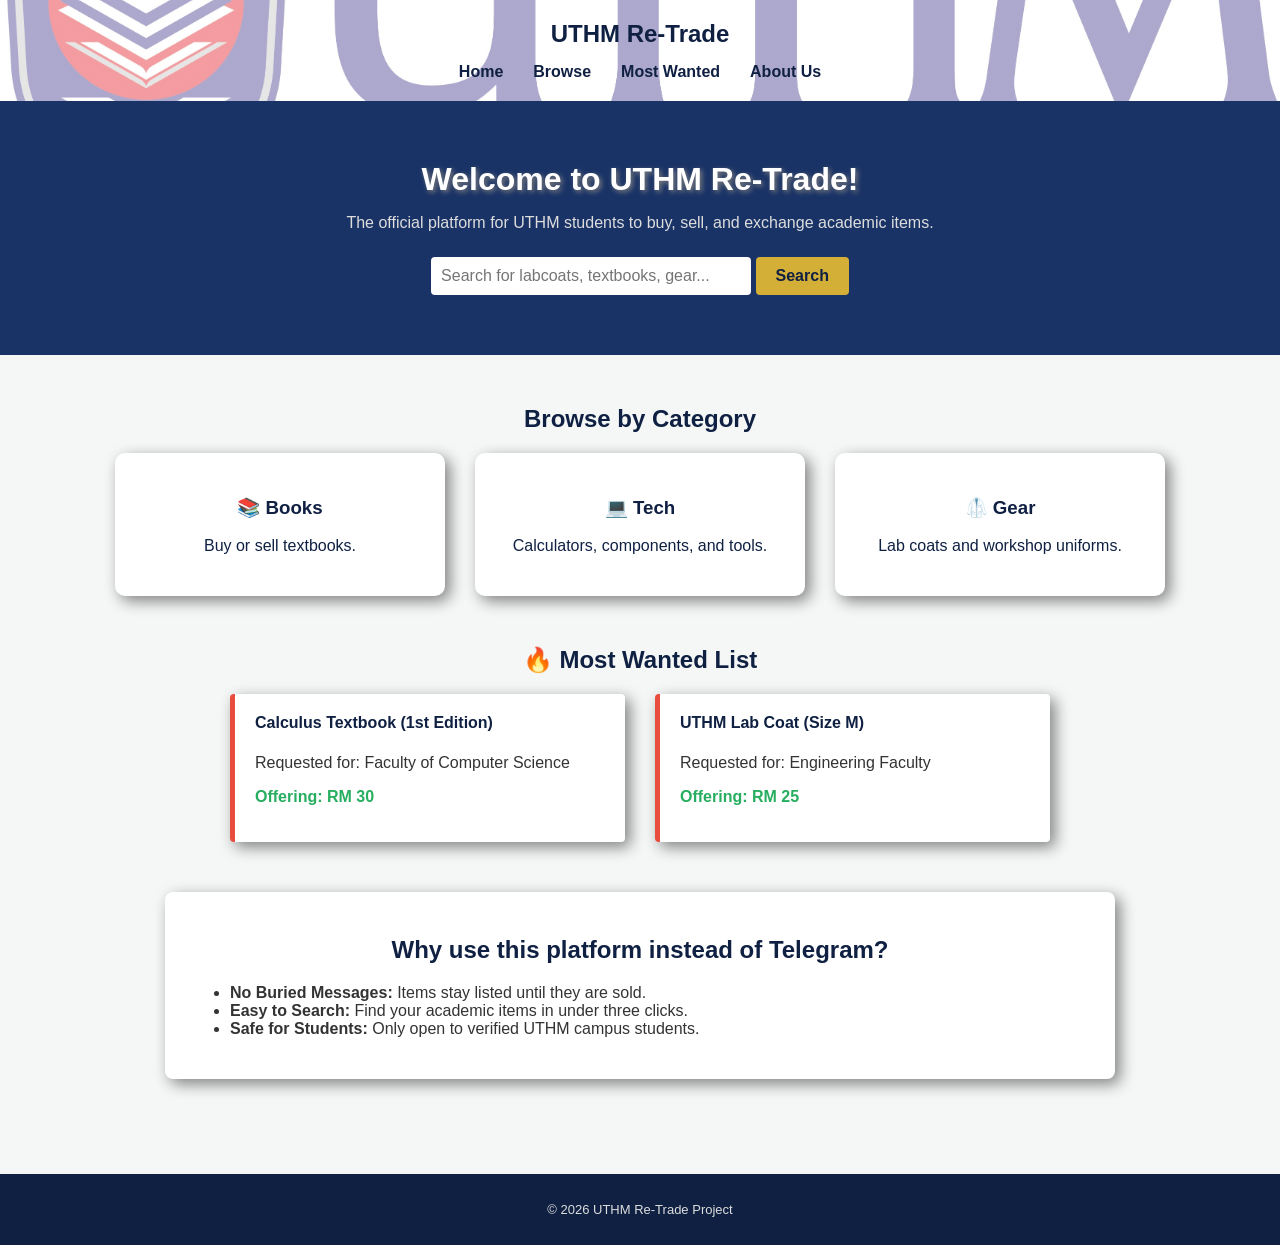
<file: index.html>
<!DOCTYPE html>
<html lang="en">
<head>
    <meta charset="UTF-8">
    <meta name="viewport" content="width=device-width, initial-scale=1.0">
    <title>UTHM Re-Trade - Home</title>
    <link rel="stylesheet" href="style.css">
</head>
<body>

    <header class="header">
        <div class="logo">
            <h2>UTHM Re-Trade</h2>
        </div>

        <nav class="nav">
            <a href="index.html">Home</a>
            <a href="browse.html">Browse</a>
            <a href="most-wanted.html">Most Wanted</a>
            <a href="aboutus.html">About Us</a>
        </nav>
    </header>

    <section class="hero">
        <h1>Welcome to UTHM Re-Trade!</h1>
        <p>The official platform for UTHM students to buy, sell, and exchange academic items.</p>

        <div class="search-box">
            <input type="text" placeholder="Search for labcoats, textbooks, gear...">
            <button>Search</button>
        </div>
    </section>

    <main>
        <h2 class="section-title">Browse by Category</h2>

        <div class="category-container">
            <div class="category-box">
                <h3>📚 Books</h3>
                <p>Buy or sell textbooks.</p>
            </div>

            <div class="category-box">
                <h3>💻 Tech</h3>
                <p>Calculators, components, and tools.</p>
            </div>

            <div class="category-box">
                <h3>🥼 Gear</h3>
                <p>Lab coats and workshop uniforms.</p>
            </div>
        </div>

        <h2 class="section-title">🔥 Most Wanted List</h2>

        <div class="wanted-container">
            <div class="wanted-item">
                <h4>Calculus Textbook (1st Edition)</h4>
                <p>Requested for: Faculty of Computer Science</p>
                <p class="reward">Offering: RM 30</p>
            </div>

            <div class="wanted-item">
                <h4>UTHM Lab Coat (Size M)</h4>
                <p>Requested for: Engineering Faculty</p>
                <p class="reward">Offering: RM 25</p>
            </div>
        </div>

        <div class="info-section">
            <h2>Why use this platform instead of Telegram?</h2>
            <ul>
                <li><b>No Buried Messages:</b> Items stay listed until they are sold.</li>
                <li><b>Easy to Search:</b> Find your academic items in under three clicks.</li>
                <li><b>Safe for Students:</b> Only open to verified UTHM campus students.</li>
            </ul>
        </div>
    </main>

    <footer class="footer">
        <p>© 2026 UTHM Re-Trade Project</p>
    </footer>

</body>
</html>
</file>
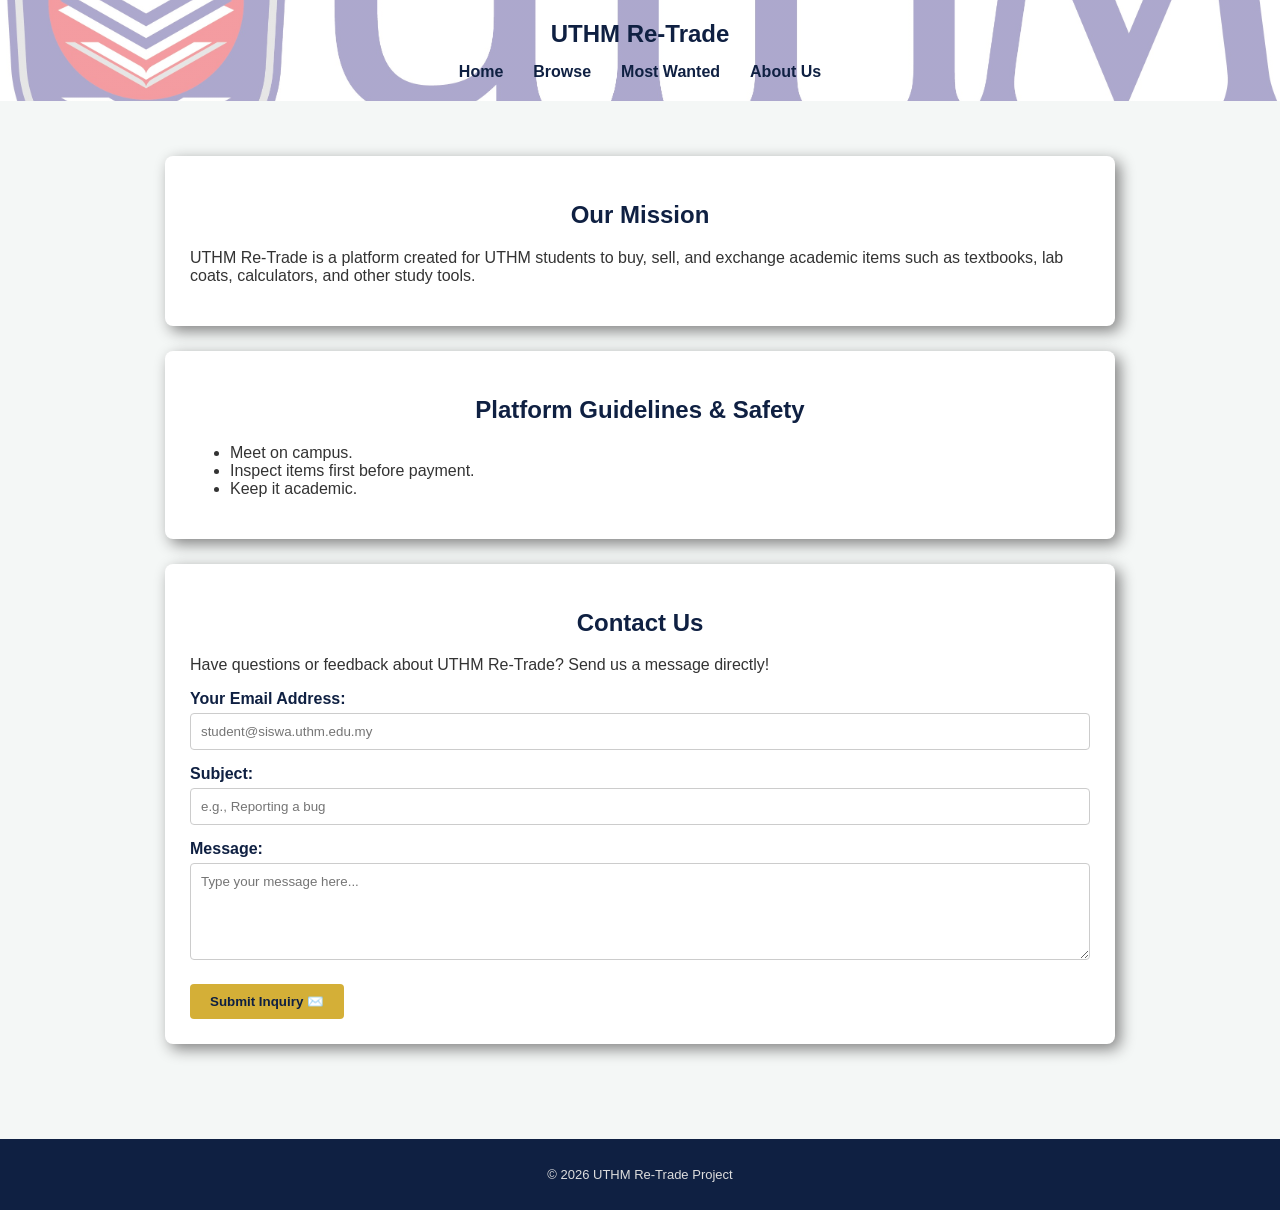
<file: aboutus.html>
<!DOCTYPE html>
<html lang="en">
<head>
    <meta charset="UTF-8">
    <meta name="viewport" content="width=device-width, initial-scale=1.0">
    <title>UTHM Re-Trade - About Us</title>
    <link rel="stylesheet" href="style.css">
</head>
<body>

    <header class="header">
        <div class="logo">
            <h2>UTHM Re-Trade</h2>
        </div>

        <nav class="nav">
            <a href="index.html">Home</a>
            <a href="browse.html">Browse</a>
            <a href="most-wanted.html">Most Wanted</a>
            <a href="aboutus.html">About Us</a>
        </nav>
    </header>

    <main>
        <div class="info-section">
            <h2>Our Mission</h2>
            <p>UTHM Re-Trade is a platform created for UTHM students to buy, sell, and exchange academic items such as textbooks, lab coats, calculators, and other study tools.</p>
        </div>

        <div class="info-section">
            <h2>Platform Guidelines & Safety</h2>
            <ul>
                <li>Meet on campus.</li>
                <li>Inspect items first before payment.</li>
                <li>Keep it academic.</li>
            </ul>
        </div>

        <div class="info-section">
            <h2>Contact Us</h2>
            <p>Have questions or feedback about UTHM Re-Trade? Send us a message directly!</p>

            <form class="contact-form" action="index.html">
                <label>Your Email Address:</label>
                <input type="email" placeholder="student@siswa.uthm.edu.my">

                <label>Subject:</label>
                <input type="text" placeholder="e.g., Reporting a bug">

                <label>Message:</label>
                <textarea rows="5" placeholder="Type your message here..."></textarea>

                <button type="submit">Submit Inquiry ✉️</button>
            </form>
        </div>
    </main>

    <footer class="footer">
        <p>© 2026 UTHM Re-Trade Project</p>
    </footer>

</body>
</html>
</file>
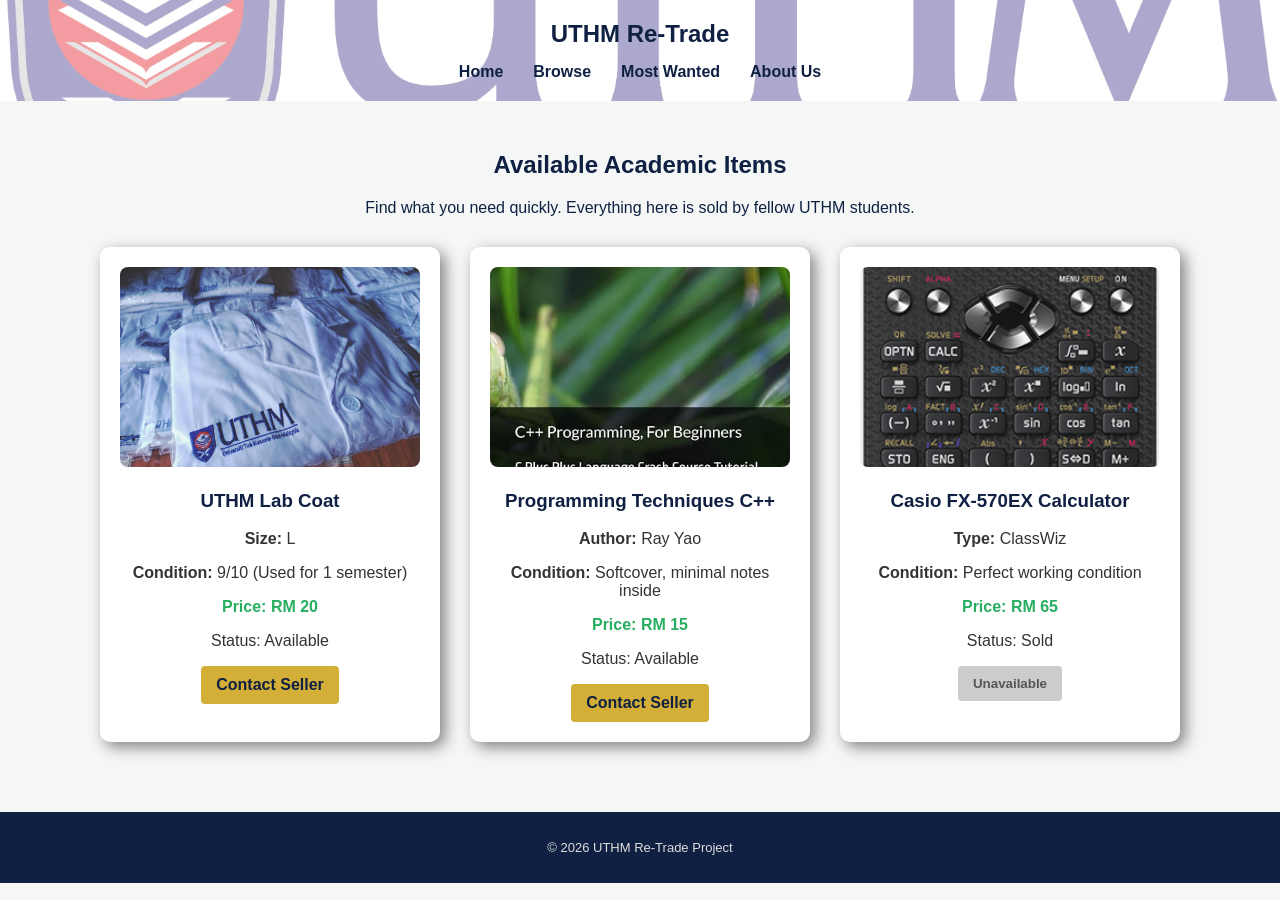
<file: browse.html>
<!DOCTYPE html>
<html lang="en">
<head>
    <meta charset="UTF-8">
    <meta name="viewport" content="width=device-width, initial-scale=1.0">
    <title>UTHM Re-Trade - Browse Items</title>
    <link rel="stylesheet" href="style.css">
</head>
<body>

    <header class="header">
        <div class="logo">
            <h2>UTHM Re-Trade</h2>
        </div>

        <nav class="nav">
            <a href="index.html">Home</a>
            <a href="browse.html">Browse</a>
            <a href="most-wanted.html">Most Wanted</a>
            <a href="aboutus.html">About Us</a>
        </nav>
    </header>

    <main>
        <h2 class="section-title">Available Academic Items</h2>
        <p class="page-description">Find what you need quickly. Everything here is sold by fellow UTHM students.</p>

        <div class="item-container">
            <div class="item-card">
                <img src="labcoat.jpg" alt="UTHM Lab Coat">
                <h3>UTHM Lab Coat</h3>
                <p><b>Size:</b> L</p>
                <p><b>Condition:</b> 9/10 (Used for 1 semester)</p>
                <p class="price">Price: RM 20</p>
                <p>Status: Available</p>
                <a href="contactseller.html" class="button-link">Contact Seller</a>
            </div>

            <div class="item-card">
                <img src="book.jpg" alt="Programming Techniques C++">
                <h3>Programming Techniques C++</h3>
                <p><b>Author:</b> Ray Yao</p>
                <p><b>Condition:</b> Softcover, minimal notes inside</p>
                <p class="price">Price: RM 15</p>
                <p>Status: Available</p>
                <a href="contactseller.html" class="button-link">Contact Seller</a>
            </div>

            <div class="item-card">
                <img src="calc.jpg" alt="Casio FX-570EX Calculator">
                <h3>Casio FX-570EX Calculator</h3>
                <p><b>Type:</b> ClassWiz</p>
                <p><b>Condition:</b> Perfect working condition</p>
                <p class="price">Price: RM 65</p>
                <p>Status: Sold</p>
                <button class="disabled-button">Unavailable</button>
            </div>
        </div>
    </main>

    <footer class="footer">
        <p>© 2026 UTHM Re-Trade Project</p>
    </footer>

</body>
</html>
</file>
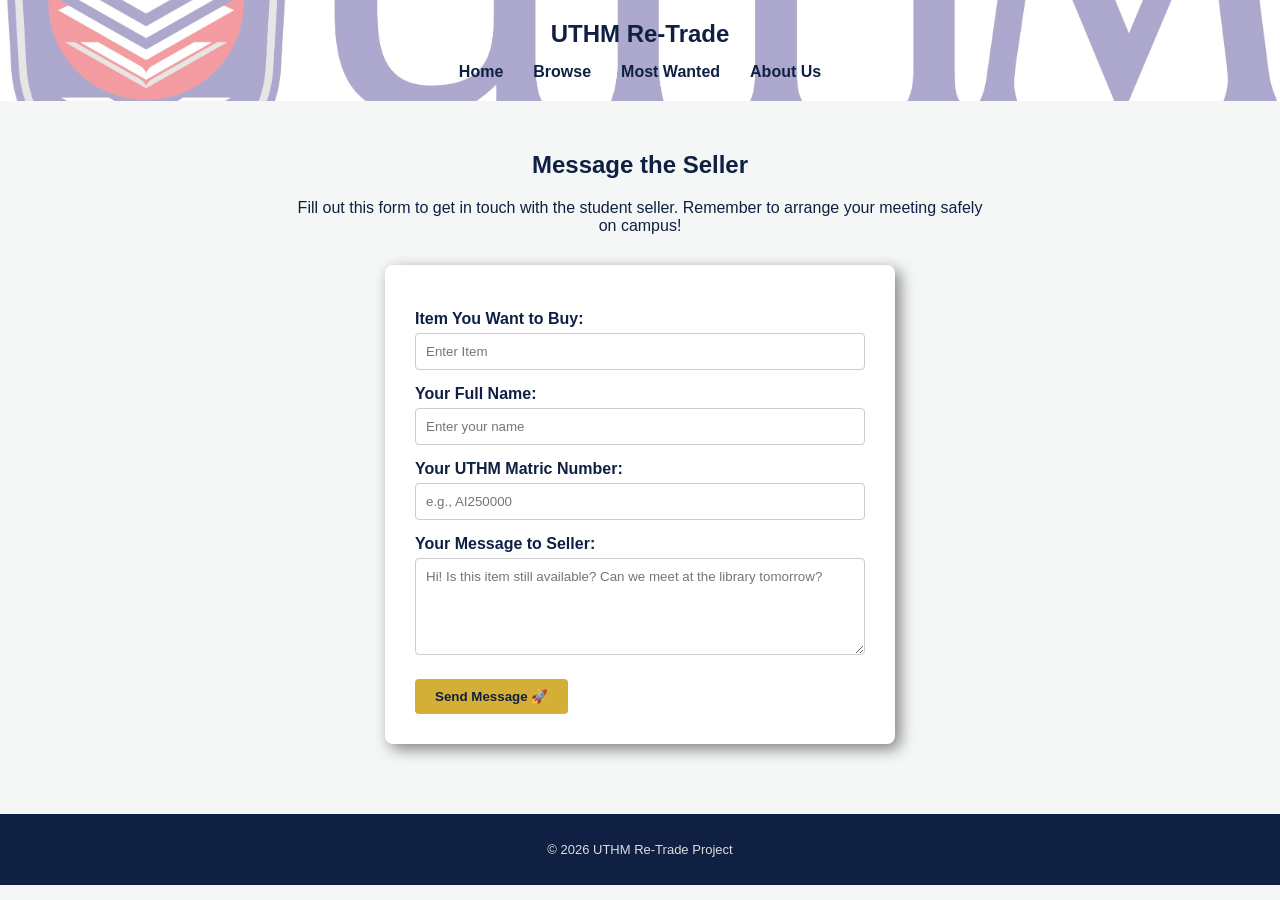
<file: contactseller.html>
<!DOCTYPE html>
<html lang="en">
<head>
    <meta charset="UTF-8">
    <meta name="viewport" content="width=device-width, initial-scale=1.0">
    <title>UTHM Re-Trade - Contact Seller</title>
    <link rel="stylesheet" href="style.css">
</head>
<body>

    <header class="header">
        <div class="logo">
            <h2>UTHM Re-Trade</h2>
        </div>

        <nav class="nav">
            <a href="index.html">Home</a>
            <a href="browse.html">Browse</a>
            <a href="most-wanted.html">Most Wanted</a>
            <a href="aboutus.html">About Us</a>
        </nav>
    </header>

    <main>
        <h2 class="section-title">Message the Seller</h2>
        <p class="page-description">Fill out this form to get in touch with the student seller. Remember to arrange your meeting safely on campus!</p>

        <div class="form-box">
            <form action="browse.html">
                <label>Item You Want to Buy:</label>
                <input type="text" placeholder="Enter Item">

                <label>Your Full Name:</label>
                <input type="text" placeholder="Enter your name">

                <label>Your UTHM Matric Number:</label>
                <input type="text" placeholder="e.g., AI250000">

                <label>Your Message to Seller:</label>
                <textarea rows="5" placeholder="Hi! Is this item still available? Can we meet at the library tomorrow?"></textarea>

                <button type="submit">Send Message 🚀</button>
            </form>
        </div>
    </main>

    <footer class="footer">
        <p>© 2026 UTHM Re-Trade Project</p>
    </footer>

</body>
</html>
</file>
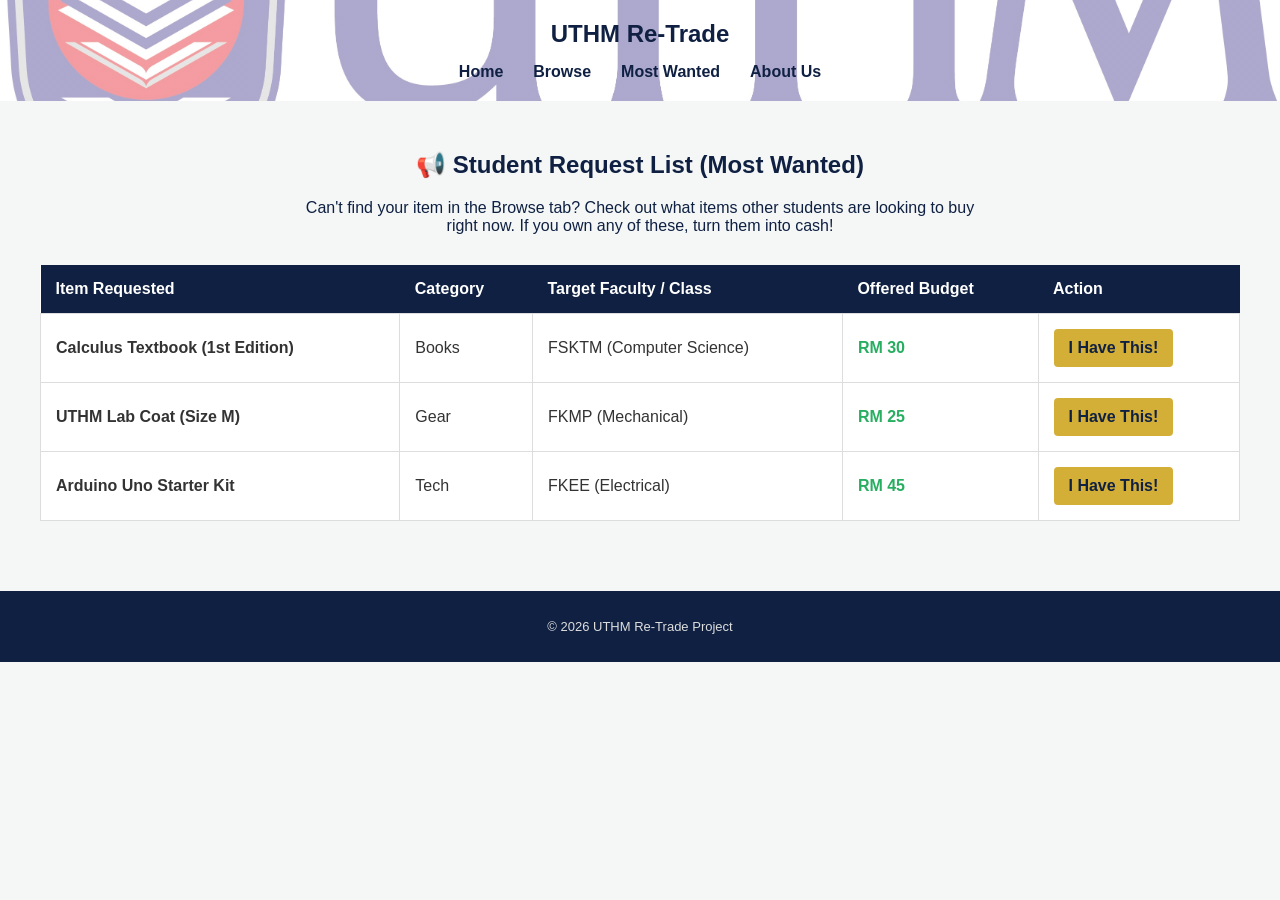
<file: most-wanted.html>
<!DOCTYPE html>
<html lang="en">
<head>
    <meta charset="UTF-8">
    <meta name="viewport" content="width=device-width, initial-scale=1.0">
    <title>UTHM Re-Trade - Most Wanted</title>
    <link rel="stylesheet" href="style.css">
</head>
<body>

    <header class="header">
        <div class="logo">
            <h2>UTHM Re-Trade</h2>
        </div>

        <nav class="nav">
            <a href="index.html">Home</a>
            <a href="browse.html">Browse</a>
            <a href="most-wanted.html">Most Wanted</a>
            <a href="aboutus.html">About Us</a>
        </nav>
    </header>

    <main>
        <h2 class="section-title">📢 Student Request List (Most Wanted)</h2>
        <p class="page-description">Can't find your item in the Browse tab? Check out what items other students are looking to buy right now. If you own any of these, turn them into cash!</p>

        <div class="table-box">
            <table class="wanted-table">
                <tr>
                    <th>Item Requested</th>
                    <th>Category</th>
                    <th>Target Faculty / Class</th>
                    <th>Offered Budget</th>
                    <th>Action</th>
                </tr>

                <tr>
                    <td><b>Calculus Textbook (1st Edition)</b></td>
                    <td>Books</td>
                    <td>FSKTM (Computer Science)</td>
                    <td class="reward">RM 30</td>
                    <td><a href="contactseller.html" class="small-button">I Have This!</a></td>
                </tr>

                <tr>
                    <td><b>UTHM Lab Coat (Size M)</b></td>
                    <td>Gear</td>
                    <td>FKMP (Mechanical)</td>
                    <td class="reward">RM 25</td>
                    <td><a href="contactseller.html" class="small-button">I Have This!</a></td>
                </tr>

                <tr>
                    <td><b>Arduino Uno Starter Kit</b></td>
                    <td>Tech</td>
                    <td>FKEE (Electrical)</td>
                    <td class="reward">RM 45</td>
                    <td><a href="contactseller.html" class="small-button">I Have This!</a></td>
                </tr>
            </table>
        </div>
    </main>

    <footer class="footer">
        <p>© 2026 UTHM Re-Trade Project</p>
    </footer>

</body>
</html>
</file>
<file: style.css>
body {
    margin: 0;
    padding: 0;
    font-family: Arial, sans-serif;
    background-color: #f4f7f6;
    color: #333;
}

.header {
    background: linear-gradient(rgba(255,255,255,0.6), rgba(255,255,255,0.6)), url("logo3d.jpg");
    background-size: cover;
    background-position: center;
    padding: 20px;
    text-align: center;
}

.logo h2 {
    margin: 0 0 15px 0;
    color: #0F2042;
}

.nav {
    display: flex;
    justify-content: center;
    gap: 30px;
}

.nav a {
    color: #0F2042;
    text-decoration: none;
    font-weight: bold;
}

.nav a:hover {
    color: #D4AF37;
}

.hero {
    background-color: #1a3366;
    color: white;
    text-align: center;
    padding: 60px 20px;
}

.hero h1 {
    margin: 0 0 10px 0;
    font-size: 32px;
    text-shadow: 2px 2px 5px gray;
}

.hero p {
    font-size: 16px;
    color: #dddddd;
}

.search-box {
    margin-top: 25px;
}

.search-box input {
    padding: 10px;
    width: 300px;
    border: none;
    border-radius: 4px;
    font-size: 16px;
}

.search-box button {
    padding: 10px 20px;
    background-color: #D4AF37;
    border: none;
    border-radius: 4px;
    color: #0F2042;
    font-weight: bold;
    cursor: pointer;
    font-size: 16px;
}

main {
    max-width: 1200px;
    margin: 0 auto;
    padding: 30px 20px;
}

.section-title {
    text-align: center;
    color: #0F2042;
    margin-top: 20px;
}

.page-description {
    text-align: center;
    color: #0F2042;
    max-width: 700px;
    margin: 0 auto 30px auto;
}

.category-container {
    display: flex;
    justify-content: center;
    gap: 30px;
    flex-wrap: wrap;
    margin-bottom: 50px;
}

.category-box {
    background-color: white;
    width: 280px;
    padding: 25px;
    border-radius: 10px;
    text-align: center;
    box-shadow: 5px 5px 15px gray;
}

.category-box h3 {
    color: #0F2042;
}

.category-box p {
    color: #0F2042;
}

.wanted-container {
    display: flex;
    justify-content: center;
    gap: 30px;
    flex-wrap: wrap;
    margin-bottom: 50px;
}

.wanted-item {
    background-color: white;
    width: 350px;
    padding: 20px;
    border-left: 5px solid #e74c3c;
    border-radius: 4px;
    box-shadow: 5px 5px 15px gray;
}

.wanted-item h4 {
    margin-top: 0;
    color: #0F2042;
}

.reward {
    color: #27ae60;
    font-weight: bold;
}

.info-section {
    background-color: white;
    padding: 25px;
    border-radius: 8px;
    box-shadow: 5px 5px 15px gray;
    margin: 25px auto;
    max-width: 900px;
}

.info-section h2 {
    color: #0F2042;
    text-align: center;
}

.item-container {
    display: flex;
    justify-content: center;
    gap: 30px;
    flex-wrap: wrap;
}

.item-card {
    background-color: white;
    width: 300px;
    padding: 20px;
    border-radius: 10px;
    box-shadow: 5px 5px 15px gray;
    text-align: center;
}

.item-card img {
    width: 100%;
    height: 200px;
    object-fit: cover;
    border-radius: 8px;
}

.item-card h3 {
    color: #0F2042;
}

.price {
    color: #27ae60;
    font-weight: bold;
}

.button-link,
.small-button {
    display: inline-block;
    background-color: #D4AF37;
    color: #0F2042;
    padding: 10px 15px;
    border-radius: 4px;
    text-decoration: none;
    font-weight: bold;
}

.button-link:hover,
.small-button:hover {
    background-color: #bfa030;
}

.disabled-button {
    background-color: #cccccc;
    color: #555555;
    padding: 10px 15px;
    border: none;
    border-radius: 4px;
    font-weight: bold;
}

.table-box {
    overflow-x: auto;
}

.wanted-table {
    width: 100%;
    border-collapse: collapse;
    background-color: white;
    box-shadow: 5px 5px 15px gray;
}

.wanted-table th {
    background-color: #0F2042;
    color: white;
    padding: 15px;
    text-align: left;
}

.wanted-table td {
    padding: 15px;
    border: 1px solid #dddddd;
}

.form-box {
    background-color: white;
    max-width: 450px;
    margin: 0 auto;
    padding: 30px;
    border-radius: 8px;
    box-shadow: 5px 5px 15px gray;
}

.form-box label,
.contact-form label {
    display: block;
    margin-top: 15px;
    font-weight: bold;
    color: #0F2042;
}

.form-box input,
.form-box textarea,
.contact-form input,
.contact-form textarea {
    width: 100%;
    padding: 10px;
    margin-top: 5px;
    border: 1px solid #cccccc;
    border-radius: 4px;
    box-sizing: border-box;
    font-family: Arial, sans-serif;
}

.form-box button,
.contact-form button {
    margin-top: 20px;
    background-color: #D4AF37;
    color: #0F2042;
    border: none;
    padding: 10px 20px;
    border-radius: 4px;
    font-weight: bold;
    cursor: pointer;
}

.footer {
    background-color: #0F2042;
    color: #dddddd;
    text-align: center;
    padding: 15px;
    font-size: 13px;
    margin-top: 40px;
}

@media (max-width: 768px) {
    .nav {
        flex-direction: column;
        gap: 10px;
    }

    .search-box input {
        width: 90%;
        margin-bottom: 10px;
    }

    .category-box,
    .item-card,
    .wanted-item {
        width: 90%;
    }
}
</file>
